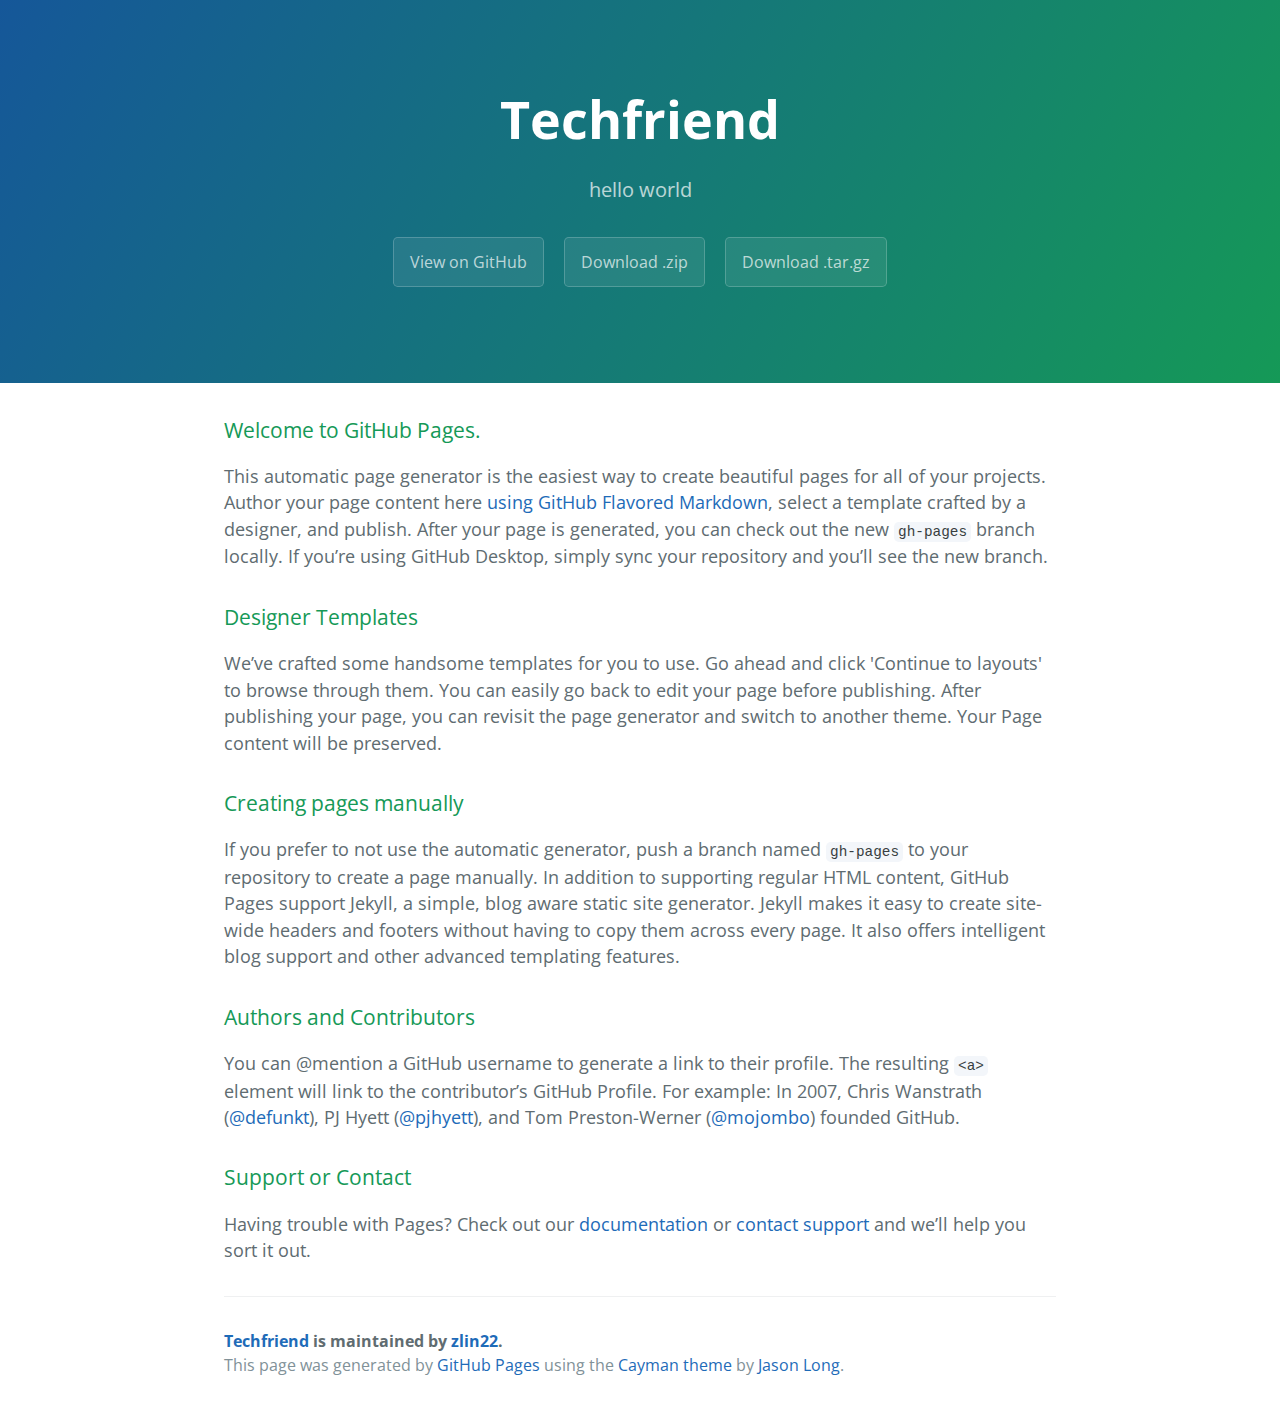
<file: index.html>
<!DOCTYPE html>
<html lang="en-us">
  <head>
    <meta charset="UTF-8">
    <title>Techfriend by zlin22</title>
    <meta name="viewport" content="width=device-width, initial-scale=1">
    <link rel="stylesheet" type="text/css" href="stylesheets/normalize.css" media="screen">
    <link href='https://fonts.googleapis.com/css?family=Open+Sans:400,700' rel='stylesheet' type='text/css'>
    <link rel="stylesheet" type="text/css" href="stylesheets/stylesheet.css" media="screen">
    <link rel="stylesheet" type="text/css" href="stylesheets/github-light.css" media="screen">
  </head>
  <body>
    <section class="page-header">
      <h1 class="project-name">Techfriend</h1>
      <h2 class="project-tagline">hello world</h2>
      <a href="https://github.com/zlin22/TechFriend" class="btn">View on GitHub</a>
      <a href="https://github.com/zlin22/TechFriend/zipball/master" class="btn">Download .zip</a>
      <a href="https://github.com/zlin22/TechFriend/tarball/master" class="btn">Download .tar.gz</a>
    </section>

    <section class="main-content">
      <h3>
<a id="welcome-to-github-pages" class="anchor" href="#welcome-to-github-pages" aria-hidden="true"><span aria-hidden="true" class="octicon octicon-link"></span></a>Welcome to GitHub Pages.</h3>

<p>This automatic page generator is the easiest way to create beautiful pages for all of your projects. Author your page content here <a href="https://guides.github.com/features/mastering-markdown/">using GitHub Flavored Markdown</a>, select a template crafted by a designer, and publish. After your page is generated, you can check out the new <code>gh-pages</code> branch locally. If you’re using GitHub Desktop, simply sync your repository and you’ll see the new branch.</p>

<h3>
<a id="designer-templates" class="anchor" href="#designer-templates" aria-hidden="true"><span aria-hidden="true" class="octicon octicon-link"></span></a>Designer Templates</h3>

<p>We’ve crafted some handsome templates for you to use. Go ahead and click 'Continue to layouts' to browse through them. You can easily go back to edit your page before publishing. After publishing your page, you can revisit the page generator and switch to another theme. Your Page content will be preserved.</p>

<h3>
<a id="creating-pages-manually" class="anchor" href="#creating-pages-manually" aria-hidden="true"><span aria-hidden="true" class="octicon octicon-link"></span></a>Creating pages manually</h3>

<p>If you prefer to not use the automatic generator, push a branch named <code>gh-pages</code> to your repository to create a page manually. In addition to supporting regular HTML content, GitHub Pages support Jekyll, a simple, blog aware static site generator. Jekyll makes it easy to create site-wide headers and footers without having to copy them across every page. It also offers intelligent blog support and other advanced templating features.</p>

<h3>
<a id="authors-and-contributors" class="anchor" href="#authors-and-contributors" aria-hidden="true"><span aria-hidden="true" class="octicon octicon-link"></span></a>Authors and Contributors</h3>

<p>You can @mention a GitHub username to generate a link to their profile. The resulting <code>&lt;a&gt;</code> element will link to the contributor’s GitHub Profile. For example: In 2007, Chris Wanstrath (<a href="https://github.com/defunkt" class="user-mention">@defunkt</a>), PJ Hyett (<a href="https://github.com/pjhyett" class="user-mention">@pjhyett</a>), and Tom Preston-Werner (<a href="https://github.com/mojombo" class="user-mention">@mojombo</a>) founded GitHub.</p>

<h3>
<a id="support-or-contact" class="anchor" href="#support-or-contact" aria-hidden="true"><span aria-hidden="true" class="octicon octicon-link"></span></a>Support or Contact</h3>

<p>Having trouble with Pages? Check out our <a href="https://help.github.com/pages">documentation</a> or <a href="https://github.com/contact">contact support</a> and we’ll help you sort it out.</p>

      <footer class="site-footer">
        <span class="site-footer-owner"><a href="https://github.com/zlin22/TechFriend">Techfriend</a> is maintained by <a href="https://github.com/zlin22">zlin22</a>.</span>

        <span class="site-footer-credits">This page was generated by <a href="https://pages.github.com">GitHub Pages</a> using the <a href="https://github.com/jasonlong/cayman-theme">Cayman theme</a> by <a href="https://twitter.com/jasonlong">Jason Long</a>.</span>
      </footer>

    </section>

  
  </body>
</html>
</file>
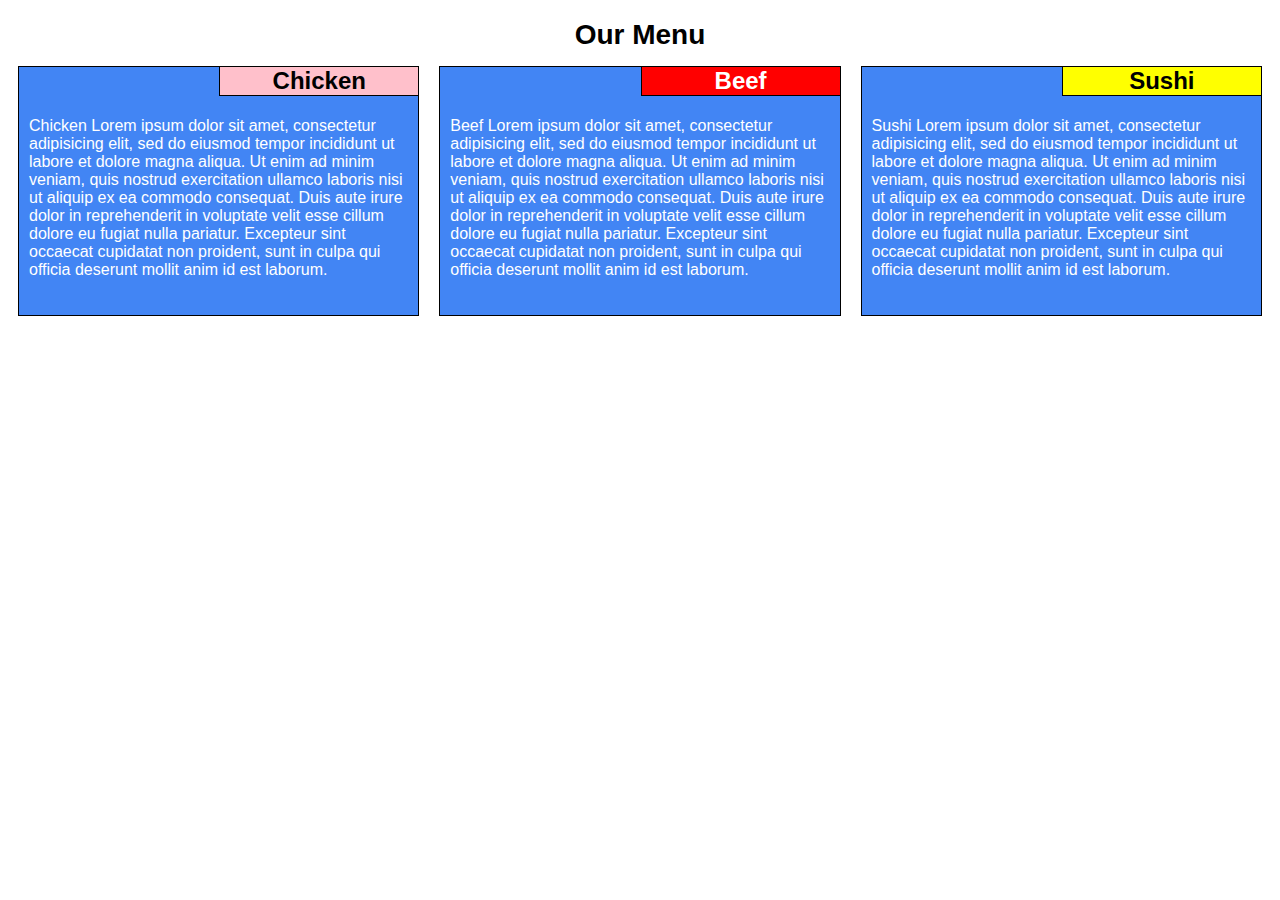
<file: module2-solution/index.html>
<!DOCTYPE html>
<html>
<head>
  <meta charset="utf-8">
  <meta name="viewport" content="width=device-width, initial-scale=1">
  <link rel="stylesheet" type="text/css" href="css/styles.css">
  <title>Our Menu</title>
</head>
<body>
<h1>Our Menu</h1>

<div class="row">
  <div class="col-lg-4 col-md-6">
    <h2 id="chicken">Chicken</h2>
    <p>
    Chicken Lorem ipsum dolor sit amet, consectetur adipisicing elit, sed do eiusmod
    tempor incididunt ut labore et dolore magna aliqua. Ut enim ad minim veniam,
    quis nostrud exercitation ullamco laboris nisi ut aliquip ex ea commodo
    consequat. Duis aute irure dolor in reprehenderit in voluptate velit esse
    cillum dolore eu fugiat nulla pariatur. Excepteur sint occaecat cupidatat non
    proident, sunt in culpa qui officia deserunt mollit anim id est laborum.
    </p>
  </div>
  <div class="col-lg-4 col-md-6">
    <h2 id="beef">Beef</h2>
    <p>
    Beef Lorem ipsum dolor sit amet, consectetur adipisicing elit, sed do eiusmod
    tempor incididunt ut labore et dolore magna aliqua. Ut enim ad minim veniam,
    quis nostrud exercitation ullamco laboris nisi ut aliquip ex ea commodo
    consequat. Duis aute irure dolor in reprehenderit in voluptate velit esse
    cillum dolore eu fugiat nulla pariatur. Excepteur sint occaecat cupidatat non
    proident, sunt in culpa qui officia deserunt mollit anim id est laborum.
    </p>
  </div>
  <div class="col-lg-4 col-md-12">
    <h2 id="sushi">Sushi</h2>
    <p>
    Sushi Lorem ipsum dolor sit amet, consectetur adipisicing elit, sed do eiusmod
    tempor incididunt ut labore et dolore magna aliqua. Ut enim ad minim veniam,
    quis nostrud exercitation ullamco laboris nisi ut aliquip ex ea commodo
    consequat. Duis aute irure dolor in reprehenderit in voluptate velit esse
    cillum dolore eu fugiat nulla pariatur. Excepteur sint occaecat cupidatat non
    proident, sunt in culpa qui officia deserunt mollit anim id est laborum.
    </p>
  </div>
</div>

</body>
</html>
</file>
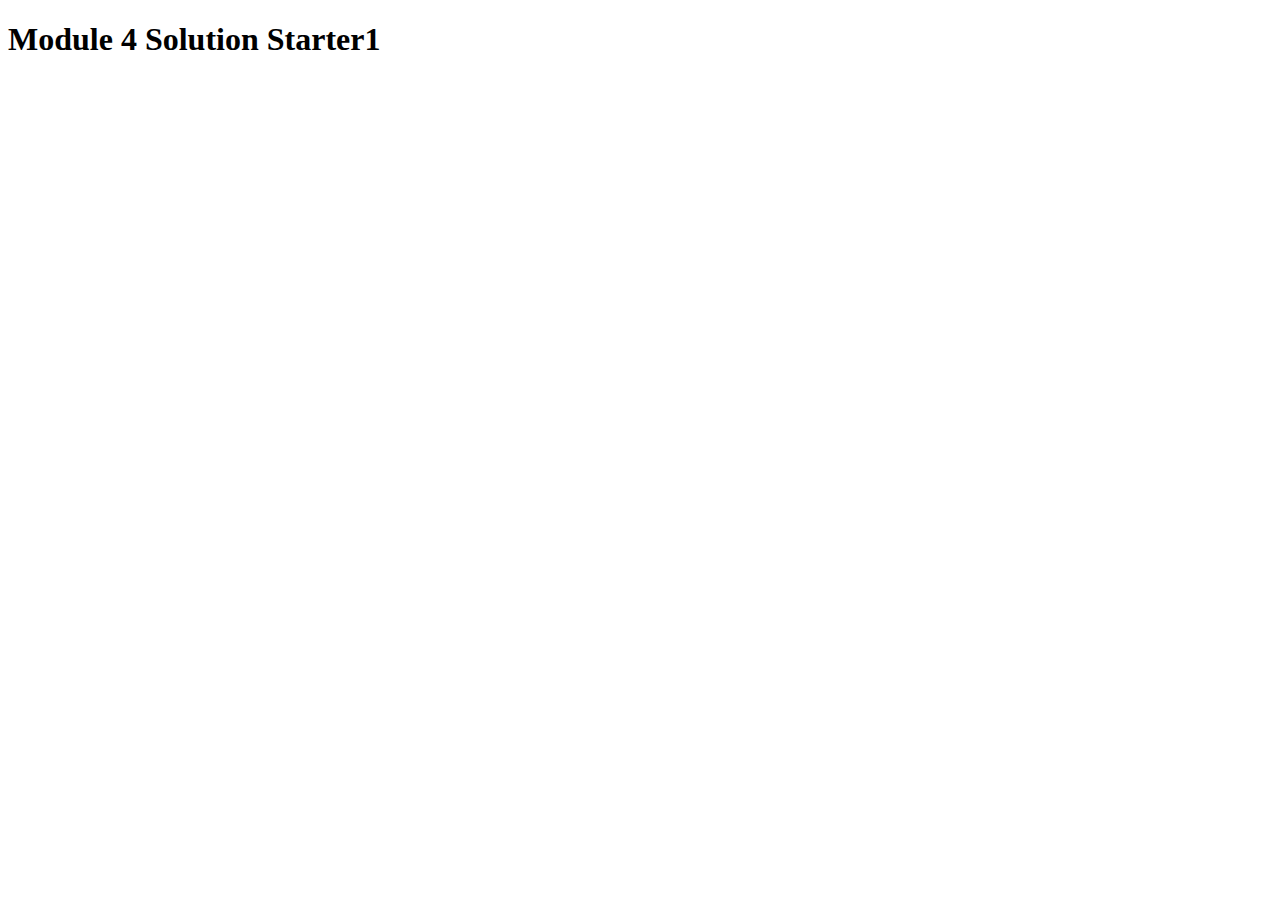
<file: module4-solution/index.html>
<!DOCTYPE html>
<html>
<head>
  <meta charset="utf-8">
  <title>Module 4 Solution Starter</title>
  <script>
    var names = []; // DO NOT REMOVE
  </script>
  <script src="SpeakHello.js"></script>
  <script src="SpeakGoodBye.js"></script>
  <script src="script.js"></script>
</head>
<body>
  <h1>Module 4 Solution Starter1</h1>
</body>
</html>
</file>
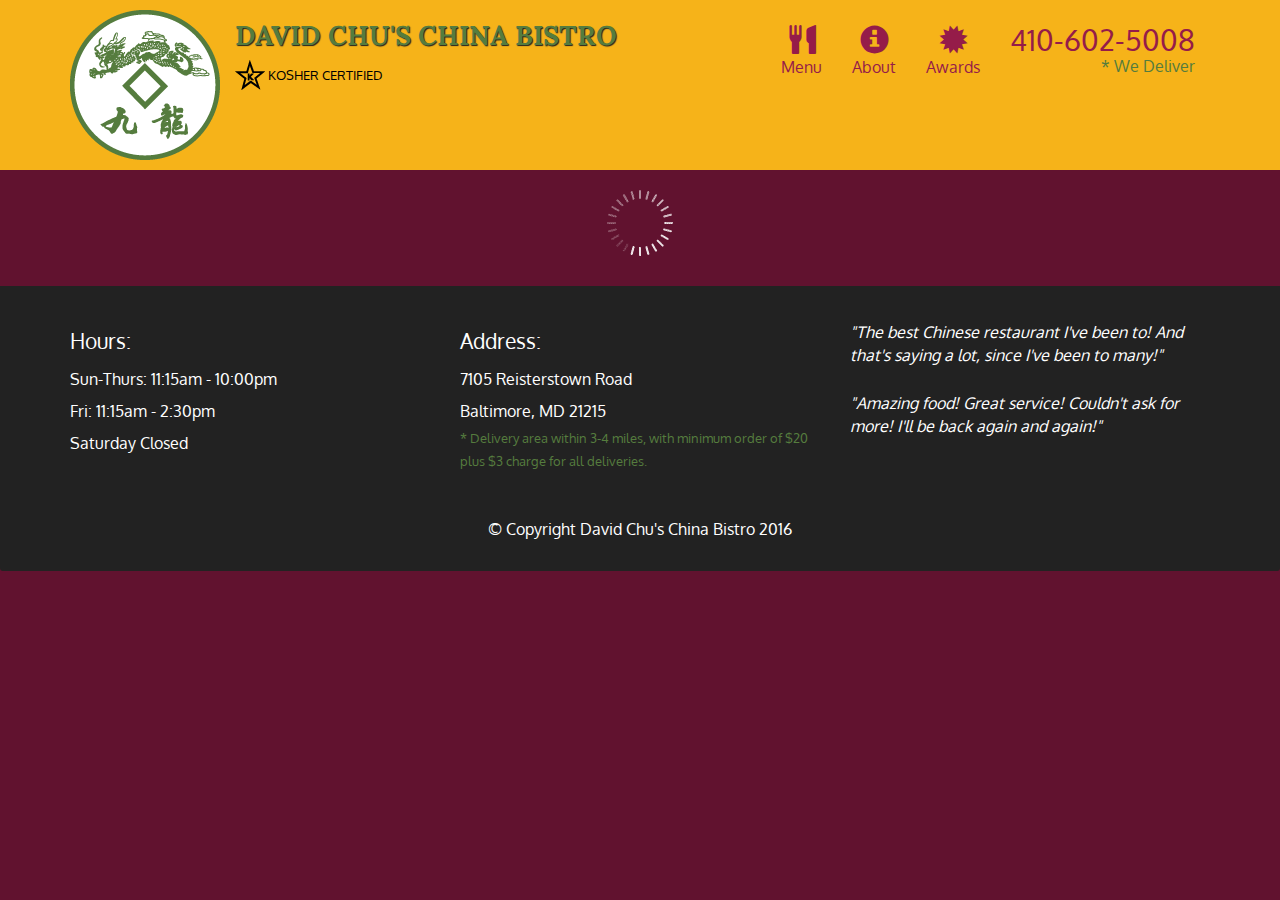
<file: module5-solution/index.html>
<!doctype html>
<html lang="en">
  <head>
    <meta charset="utf-8">
    <meta http-equiv="X-UA-Compatible" content="IE=edge">
    <meta name="viewport" content="width=device-width, initial-scale=1">
    <title>David Chu's China Bistro</title>
    <link rel="stylesheet" href="css/bootstrap.min.css">
    <link rel="stylesheet" href="css/styles.css">
    <link href='https://fonts.googleapis.com/css?family=Oxygen:400,300,700' rel='stylesheet' type='text/css'>
    <link href='https://fonts.googleapis.com/css?family=Lora' rel='stylesheet' type='text/css'>
  </head>
<body>
  <header>
    <nav id="header-nav" class="navbar navbar-default">
      <div class="container">
        <div class="navbar-header">
          <a href="index.html" class="pull-left visible-md visible-lg">
            <div id="logo-img" alt="Logo image"></div>
          </a>

          <div class="navbar-brand">
            <a href="index.html"><h1>David Chu's China Bistro</h1></a>
            <p>
              <img src="images/star-k-logo.png" alt="Kosher certification">
              <span>Kosher Certified</span>
            </p>
          </div>

          <button id="navbarToggle" type="button" class="navbar-toggle collapsed" data-toggle="collapse" data-target="#collapsable-nav" aria-expanded="false">
            <span class="sr-only">Toggle navigation</span>
            <span class="icon-bar"></span>
            <span class="icon-bar"></span>
            <span class="icon-bar"></span>
          </button>
        </div>
        
        <div id="collapsable-nav" class="collapse navbar-collapse">
           <ul id="nav-list" class="nav navbar-nav navbar-right">
            <li id="navHomeButton" class="visible-xs active">
              <a href="index.html">
                <span class="glyphicon glyphicon-home"></span> Home</a>
            </li>
            <li id="navMenuButton">
              <a href="#" onclick="$dc.loadMenuCategories();">
                <span class="glyphicon glyphicon-cutlery"></span><br class="hidden-xs"> Menu</a>
            </li>
            <li>
              <a href="#">
                <span class="glyphicon glyphicon-info-sign"></span><br class="hidden-xs"> About</a>
            </li>
            <li>
              <a href="#">
                <span class="glyphicon glyphicon-certificate"></span><br class="hidden-xs"> Awards</a>
            </li>
            <li id="phone" class="hidden-xs">
              <a href="tel:410-602-5008">
                <span>410-602-5008</span></a><div>* We Deliver</div>
            </li>
          </ul><!-- #nav-list -->
        </div><!-- .collapse .navbar-collapse -->
      </div><!-- .container -->
    </nav><!-- #header-nav -->
  </header>

  <div id="call-btn" class="visible-xs">
    <a class="btn" href="tel:410-602-5008">
    <span class="glyphicon glyphicon-earphone"></span>
    410-602-5008
    </a>
  </div>
  <div id="xs-deliver" class="text-center visible-xs">* We Deliver</div>

  <div id="main-content" class="container"></div>

  <footer class="panel-footer">
    <div class="container">
      <div class="row">
        <section id="hours" class="col-sm-4">
          <span>Hours:</span><br>
          Sun-Thurs: 11:15am - 10:00pm<br>
          Fri: 11:15am - 2:30pm<br>
          Saturday Closed
          <hr class="visible-xs">
        </section>
        <section id="address" class="col-sm-4">
          <span>Address:</span><br>
          7105 Reisterstown Road<br>
          Baltimore, MD 21215
          <p>* Delivery area within 3-4 miles, with minimum order of $20 plus $3 charge for all deliveries.</p>
          <hr class="visible-xs">
        </section>
        <section id="testimonials" class="col-sm-4">
          <p>"The best Chinese restaurant I've been to! And that's saying a lot, since I've been to many!"</p>
          <p>"Amazing food! Great service! Couldn't ask for more! I'll be back again and again!"</p>
        </section>
      </div>
      <div class="text-center">&copy; Copyright David Chu's China Bistro 2016</div>
    </div>
  </footer>

  <!-- jQuery (Bootstrap JS plugins depend on it) -->
  <script src="js/jquery-2.1.4.min.js"></script>
  <script src="js/bootstrap.min.js"></script>
  <script src="js/ajax-utils.js"></script>
  <script src="js/script.js"></script>
</body>
</html>
</file>
<file: stylesheets/stylesheet.css>
* {
  box-sizing: border-box; }

body {
  padding: 0;
  margin: 0;
  font-family: "Open Sans", "Helvetica Neue", Helvetica, Arial, sans-serif;
  font-size: 16px;
  line-height: 1.5;
  color: #606c71; }

a {
  color: #1e6bb8;
  text-decoration: none; }
  a:hover {
    text-decoration: underline; }

.btn {
  display: inline-block;
  margin-bottom: 1rem;
  color: rgba(255, 255, 255, 0.7);
  background-color: rgba(255, 255, 255, 0.08);
  border-color: rgba(255, 255, 255, 0.2);
  border-style: solid;
  border-width: 1px;
  border-radius: 0.3rem;
  transition: color 0.2s, background-color 0.2s, border-color 0.2s; }
  .btn + .btn {
    margin-left: 1rem; }

.btn:hover {
  color: rgba(255, 255, 255, 0.8);
  text-decoration: none;
  background-color: rgba(255, 255, 255, 0.2);
  border-color: rgba(255, 255, 255, 0.3); }

@media screen and (min-width: 64em) {
  .btn {
    padding: 0.75rem 1rem; } }

@media screen and (min-width: 42em) and (max-width: 64em) {
  .btn {
    padding: 0.6rem 0.9rem;
    font-size: 0.9rem; } }

@media screen and (max-width: 42em) {
  .btn {
    display: block;
    width: 100%;
    padding: 0.75rem;
    font-size: 0.9rem; }
    .btn + .btn {
      margin-top: 1rem;
      margin-left: 0; } }

.page-header {
  color: #fff;
  text-align: center;
  background-color: #159957;
  background-image: linear-gradient(120deg, #155799, #159957); }

@media screen and (min-width: 64em) {
  .page-header {
    padding: 5rem 6rem; } }

@media screen and (min-width: 42em) and (max-width: 64em) {
  .page-header {
    padding: 3rem 4rem; } }

@media screen and (max-width: 42em) {
  .page-header {
    padding: 2rem 1rem; } }

.project-name {
  margin-top: 0;
  margin-bottom: 0.1rem; }

@media screen and (min-width: 64em) {
  .project-name {
    font-size: 3.25rem; } }

@media screen and (min-width: 42em) and (max-width: 64em) {
  .project-name {
    font-size: 2.25rem; } }

@media screen and (max-width: 42em) {
  .project-name {
    font-size: 1.75rem; } }

.project-tagline {
  margin-bottom: 2rem;
  font-weight: normal;
  opacity: 0.7; }

@media screen and (min-width: 64em) {
  .project-tagline {
    font-size: 1.25rem; } }

@media screen and (min-width: 42em) and (max-width: 64em) {
  .project-tagline {
    font-size: 1.15rem; } }

@media screen and (max-width: 42em) {
  .project-tagline {
    font-size: 1rem; } }

.main-content :first-child {
  margin-top: 0; }
.main-content img {
  max-width: 100%; }
.main-content h1, .main-content h2, .main-content h3, .main-content h4, .main-content h5, .main-content h6 {
  margin-top: 2rem;
  margin-bottom: 1rem;
  font-weight: normal;
  color: #159957; }
.main-content p {
  margin-bottom: 1em; }
.main-content code {
  padding: 2px 4px;
  font-family: Consolas, "Liberation Mono", Menlo, Courier, monospace;
  font-size: 0.9rem;
  color: #383e41;
  background-color: #f3f6fa;
  border-radius: 0.3rem; }
.main-content pre {
  padding: 0.8rem;
  margin-top: 0;
  margin-bottom: 1rem;
  font: 1rem Consolas, "Liberation Mono", Menlo, Courier, monospace;
  color: #567482;
  word-wrap: normal;
  background-color: #f3f6fa;
  border: solid 1px #dce6f0;
  border-radius: 0.3rem; }
  .main-content pre > code {
    padding: 0;
    margin: 0;
    font-size: 0.9rem;
    color: #567482;
    word-break: normal;
    white-space: pre;
    background: transparent;
    border: 0; }
.main-content .highlight {
  margin-bottom: 1rem; }
  .main-content .highlight pre {
    margin-bottom: 0;
    word-break: normal; }
.main-content .highlight pre, .main-content pre {
  padding: 0.8rem;
  overflow: auto;
  font-size: 0.9rem;
  line-height: 1.45;
  border-radius: 0.3rem; }
.main-content pre code, .main-content pre tt {
  display: inline;
  max-width: initial;
  padding: 0;
  margin: 0;
  overflow: initial;
  line-height: inherit;
  word-wrap: normal;
  background-color: transparent;
  border: 0; }
  .main-content pre code:before, .main-content pre code:after, .main-content pre tt:before, .main-content pre tt:after {
    content: normal; }
.main-content ul, .main-content ol {
  margin-top: 0; }
.main-content blockquote {
  padding: 0 1rem;
  margin-left: 0;
  color: #819198;
  border-left: 0.3rem solid #dce6f0; }
  .main-content blockquote > :first-child {
    margin-top: 0; }
  .main-content blockquote > :last-child {
    margin-bottom: 0; }
.main-content table {
  display: block;
  width: 100%;
  overflow: auto;
  word-break: normal;
  word-break: keep-all; }
  .main-content table th {
    font-weight: bold; }
  .main-content table th, .main-content table td {
    padding: 0.5rem 1rem;
    border: 1px solid #e9ebec; }
.main-content dl {
  padding: 0; }
  .main-content dl dt {
    padding: 0;
    margin-top: 1rem;
    font-size: 1rem;
    font-weight: bold; }
  .main-content dl dd {
    padding: 0;
    margin-bottom: 1rem; }
.main-content hr {
  height: 2px;
  padding: 0;
  margin: 1rem 0;
  background-color: #eff0f1;
  border: 0; }

@media screen and (min-width: 64em) {
  .main-content {
    max-width: 64rem;
    padding: 2rem 6rem;
    margin: 0 auto;
    font-size: 1.1rem; } }

@media screen and (min-width: 42em) and (max-width: 64em) {
  .main-content {
    padding: 2rem 4rem;
    font-size: 1.1rem; } }

@media screen and (max-width: 42em) {
  .main-content {
    padding: 2rem 1rem;
    font-size: 1rem; } }

.site-footer {
  padding-top: 2rem;
  margin-top: 2rem;
  border-top: solid 1px #eff0f1; }

.site-footer-owner {
  display: block;
  font-weight: bold; }

.site-footer-credits {
  color: #819198; }

@media screen and (min-width: 64em) {
  .site-footer {
    font-size: 1rem; } }

@media screen and (min-width: 42em) and (max-width: 64em) {
  .site-footer {
    font-size: 1rem; } }

@media screen and (max-width: 42em) {
  .site-footer {
    font-size: 0.9rem; } }
</file>
<file: stylesheets/github-light.css>
/*
The MIT License (MIT)

Copyright (c) 2016 GitHub, Inc.

Permission is hereby granted, free of charge, to any person obtaining a copy
of this software and associated documentation files (the "Software"), to deal
in the Software without restriction, including without limitation the rights
to use, copy, modify, merge, publish, distribute, sublicense, and/or sell
copies of the Software, and to permit persons to whom the Software is
furnished to do so, subject to the following conditions:

The above copyright notice and this permission notice shall be included in all
copies or substantial portions of the Software.

THE SOFTWARE IS PROVIDED "AS IS", WITHOUT WARRANTY OF ANY KIND, EXPRESS OR
IMPLIED, INCLUDING BUT NOT LIMITED TO THE WARRANTIES OF MERCHANTABILITY,
FITNESS FOR A PARTICULAR PURPOSE AND NONINFRINGEMENT. IN NO EVENT SHALL THE
AUTHORS OR COPYRIGHT HOLDERS BE LIABLE FOR ANY CLAIM, DAMAGES OR OTHER
LIABILITY, WHETHER IN AN ACTION OF CONTRACT, TORT OR OTHERWISE, ARISING FROM,
OUT OF OR IN CONNECTION WITH THE SOFTWARE OR THE USE OR OTHER DEALINGS IN THE
SOFTWARE.

*/

.pl-c /* comment */ {
  color: #969896;
}

.pl-c1 /* constant, variable.other.constant, support, meta.property-name, support.constant, support.variable, meta.module-reference, markup.raw, meta.diff.header */,
.pl-s .pl-v /* string variable */ {
  color: #0086b3;
}

.pl-e /* entity */,
.pl-en /* entity.name */ {
  color: #795da3;
}

.pl-smi /* variable.parameter.function, storage.modifier.package, storage.modifier.import, storage.type.java, variable.other */,
.pl-s .pl-s1 /* string source */ {
  color: #333;
}

.pl-ent /* entity.name.tag */ {
  color: #63a35c;
}

.pl-k /* keyword, storage, storage.type */ {
  color: #a71d5d;
}

.pl-s /* string */,
.pl-pds /* punctuation.definition.string, string.regexp.character-class */,
.pl-s .pl-pse .pl-s1 /* string punctuation.section.embedded source */,
.pl-sr /* string.regexp */,
.pl-sr .pl-cce /* string.regexp constant.character.escape */,
.pl-sr .pl-sre /* string.regexp source.ruby.embedded */,
.pl-sr .pl-sra /* string.regexp string.regexp.arbitrary-repitition */ {
  color: #183691;
}

.pl-v /* variable */ {
  color: #ed6a43;
}

.pl-id /* invalid.deprecated */ {
  color: #b52a1d;
}

.pl-ii /* invalid.illegal */ {
  color: #f8f8f8;
  background-color: #b52a1d;
}

.pl-sr .pl-cce /* string.regexp constant.character.escape */ {
  font-weight: bold;
  color: #63a35c;
}

.pl-ml /* markup.list */ {
  color: #693a17;
}

.pl-mh /* markup.heading */,
.pl-mh .pl-en /* markup.heading entity.name */,
.pl-ms /* meta.separator */ {
  font-weight: bold;
  color: #1d3e81;
}

.pl-mq /* markup.quote */ {
  color: #008080;
}

.pl-mi /* markup.italic */ {
  font-style: italic;
  color: #333;
}

.pl-mb /* markup.bold */ {
  font-weight: bold;
  color: #333;
}

.pl-md /* markup.deleted, meta.diff.header.from-file */ {
  color: #bd2c00;
  background-color: #ffecec;
}

.pl-mi1 /* markup.inserted, meta.diff.header.to-file */ {
  color: #55a532;
  background-color: #eaffea;
}

.pl-mdr /* meta.diff.range */ {
  font-weight: bold;
  color: #795da3;
}

.pl-mo /* meta.output */ {
  color: #1d3e81;
}
</file>
<file: module2-solution/css/styles.css>
/********** Base styles **********/
* {
  box-sizing: border-box;
  font-family: Arial, Helvetica, sans-serif;
}

h1 {
  margin-bottom: 15px;
  text-align: center;
  font-size: 1.75em
}

div {
  position:relative;
}

#chicken {
  position: absolute;
  top: 0px;
  right: 10px;
  border: 1px solid black;
  margin: 0px;
  background-color: pink;
  width: 200px;
  text-align: center;
}

#beef {
  position: absolute;
  top: 0px;
  right: 10px;
  border: 1px solid black;
  margin: 0px;
  color: white;
  background-color: red;
  width: 200px;
  text-align: center;
}

#sushi {
  position: absolute;
  top: 0px;
  right: 10px;
  border: 1px solid black;
  margin: 0px;
  background-color: yellow;
  width: 200px;
  text-align: center;
}

p {
  border: 1px solid black;
  background-color: #4285f4;
  height: 250px;
  padding: 50px 10px 10px 10px;
  margin-top: 0px;
  margin-right: 10px;
  margin-left: 10px;
  color: white;
  text-align: left;
}

/* Simple Responsive Framework. */
.row {
  width: 100%;
  position: relative;
}

/********** Large devices only **********/
@media (min-width: 992px) {
  .col-lg-1, .col-lg-2, .col-lg-3, .col-lg-4, .col-lg-5, .col-lg-6, .col-lg-7, .col-lg-8, .col-lg-9, .col-lg-10, .col-lg-11, .col-lg-12 {
    float: left;
    position: relative;
  }
  .col-lg-1 {
    width: 8.33%;
  }
  .col-lg-2 {
    width: 16.66%;
  }
  .col-lg-3 {
    width: 25%;
  }
  .col-lg-4 {
    width: 33.33%;
  }
  .col-lg-5 {
    width: 41.66%;
  }
  .col-lg-6 {
    width: 50%;
  }
  .col-lg-7 {
    width: 58.33%;
  }
  .col-lg-8 {
    width: 66.66%;
  }
  .col-lg-9 {
    width: 74.99%;
  }
  .col-lg-10 {
    width: 83.33%;
  }
  .col-lg-11 {
    width: 91.66%;
  }
  .col-lg-12 {
    width: 100%;
  }
}

/********** Medium devices only **********/
@media (min-width: 768px) and (max-width: 991px) {
  .col-md-1, .col-md-2, .col-md-3, .col-md-4, .col-md-5, .col-md-6, .col-md-7, .col-md-8, .col-md-9, .col-md-10, .col-md-11, .col-md-12 {
    float: left;
    position: relative;
  }
  .col-md-1 {
    width: 8.33%;
  }
  .col-md-2 {
    width: 16.66%;
  }
  .col-md-3 {
    width: 25%;
  }
  .col-md-4 {
    width: 33.33%;
  }
  .col-md-5 {
    width: 41.66%;
  }
  .col-md-6 {
    width: 50%;
  }
  .col-md-7 {
    width: 58.33%;
  }
  .col-md-8 {
    width: 66.66%;
  }
  .col-md-9 {
    width: 74.99%;
  }
  .col-md-10 {
    width: 83.33%;
  }
  .col-md-11 {
    width: 91.66%;
  }
  .col-md-12 {
    width: 100%;
  }
}
</file>
<file: module5-solution/css/styles.css>
body {
  font-size: 16px;
  color: #fff;
  background-color: #61122f;
  font-family: 'Oxygen', sans-serif;
}

/** HEADER **/
#header-nav {
  background-color: #f6b319;
  border-radius: 0;
  border: 0;
}

#logo-img {
  background: url('../images/restaurant-logo_large.png') no-repeat;
  width: 150px;
  height: 150px;
  margin: 10px 15px 10px 0;
}

.navbar-brand {
  padding-top: 25px;
}
.navbar-brand h1 { /* Restaurant name */
  font-family: 'Lora', serif;
  color: #557c3e;
  font-size: 1.5em;
  text-transform: uppercase;
  font-weight: bold;
  text-shadow: 1px 1px 1px #222;
  margin-top: 0;
  margin-bottom: 0;
  line-height: .75;
}
.navbar-brand a:hover, .navbar-brand a:focus {
  text-decoration: none;
}
.navbar-brand p { /* Kosher cert */
  color: #000;
  text-transform: uppercase;
  font-size: .7em;
  margin-top: 15px;
}
.navbar-brand p span { /* Star-K */
  vertical-align: middle;
}

#nav-list {
  margin-top: 10px;
}
#nav-list a {
  color: #951C49;
  text-align: center;
}
#nav-list a:hover {
  background: #E7E7E7;
}
#nav-list a span {
  font-size: 1.8em;
}

#phone {
  margin-top: 5px;
}
#phone a { /* Phone number */
  text-align: right;
  padding-bottom: 0;
}
#phone div { /* We Deliver */
  color: #557c3e;
  text-align: right;
  padding-right: 15px;
}

.navbar-header button.navbar-toggle, .navbar-header .icon-bar {
  border: 1px solid #61122f;
}
.navbar-header button.navbar-toggle {
  clear: both;
  margin-top: -30px;
}
/* END HEADER */

/* FOOTER */
.panel-footer {
  margin-top: 30px;
  padding-top: 35px;
  padding-bottom: 30px;
  background-color: #222;
  border-top: 0;
}
.panel-footer div.row {
  margin-bottom: 35px;
}
#hours, #address {
  line-height: 2;
}
#hours > span, #address > span {
  font-size: 1.3em;
}
#address p {
  color: #557c3e;
  font-size: .8em;
  line-height: 1.8;
}
#testimonials {
  font-style: italic;
}
#testimonials p:nth-child(2) {
  margin-top: 25px;
}
/* END FOOTER */



/* HOME PAGE */
.container .jumbotron {
  box-shadow: 0 0 50px #3F0C1F;
  border: 2px solid #3F0C1F;
}

#menu-tile, #specials-tile, #map-tile {
  height: 250px;
  width: 100%;
  margin-bottom: 15px;
  position: relative;
  border: 2px solid #3F0C1F;
  overflow: hidden;
}
#menu-tile:hover, #specials-tile:hover, #map-tile:hover {
  box-shadow: 0 1px 5px 1px #cccccc;
}
#menu-tile {
  background: url('../images/menu-tile.jpg') no-repeat;
  background-position: center;
}
#specials-tile {
  background: url('../images/specials-tile.jpg') no-repeat;
  background-position: center;
}
#menu-tile span, #specials-tile span, #map-tile span {
  position: absolute;
  bottom: 0;
  right: 0;
  width: 100%;
  text-align: center;
  font-size: 1.6em;
  text-transform: uppercase;
  background-color: #000;
  color: #fff;
  opacity: .8;
}
/* END HOME PAGE */

/* MENU CATEGORIES PAGE */
.category-tile { 
  position: relative;
  border: 2px solid #3F0C1F;
  overflow: hidden;
  width: 200px;
  height: 200px;
  margin: 0 auto 15px;
}
.category-tile span {
  position: absolute;
  bottom: 0;
  right: 0;
  width: 100%;
  text-align: center;
  font-size: 1.2em;
  text-transform: uppercase;
  background-color: #000;
  color: #fff;
  opacity: .8;
}
.category-tile:hover {
  box-shadow: 0 1px 5px 1px #cccccc;
}

#menu-categories-title + div {
  margin-bottom: 50px;
}
/* END MENU CATEGORIES PAGE */

/* SINGLE CATEGORY PAGE */
.menu-item-tile {
  margin-bottom: 25px;
}
.menu-item-tile hr {
  width: 80%;
}
.menu-item-tile .menu-item-price {
  font-size: 1.1em;
  text-align: right;
  margin-top: -15px;
  margin-right: -15px;
}
.menu-item-tile .menu-item-price span {
  font-size: .6em;
}
.menu-item-photo {
  position: relative;
  border: 2px solid #3F0C1F; 
  overflow: hidden;
  padding: 0;
  margin-right: -15px;
  margin-left: auto;
  margin-bottom: 20px;
  max-width: 250px;
}
.menu-item-photo div {
  position: absolute;
  bottom: 0;
  right: 0;
  width: 80px;
  background-color: #557c3e;
  text-align: center;
}
.menu-item-description {
  padding-right: 30px;
}
h3.menu-item-title {
  margin: 0 0 10px;
}
.menu-item-details {
  font-size: .9em;
  font-style: italic;
}
/* END SINGLE CATEGORY PAGE */


/********** Large devices only **********/
@media (min-width: 1200px) {
  .container .jumbotron {
    background: url('../images/jumbotron_1200.jpg') no-repeat;
    height: 675px;
  }
}

/********** Medium devices only **********/
@media (min-width: 992px) and (max-width: 1199px) {
  /* Header */
  #logo-img {
    background: url('../images/restaurant-logo_medium.png') no-repeat;
    width: 100px;
    height: 100px;
    margin: 5px 5px 5px 0;
  }
  /* End Header */

  /* Home Page */
  .container .jumbotron {
    background: url('../images/jumbotron_992.jpg') no-repeat;
    height: 558px;
  }
  /* End Home Page */
}

/********** Small devices only **********/
@media (min-width: 768px) and (max-width: 991px) {
  /* Home Page */
  .container .jumbotron {
    background: url('../images/jumbotron_768.jpg') no-repeat;
    height: 432px;
  }
  /* End Home Page */
}

/********** Extra small devices only **********/
@media (max-width: 767px) {
  /* Header */
  .navbar-brand {
    padding-top: 10px;
    height: 80px;
  }
  .navbar-brand h1 { /* Restaurant name */
    padding-top: 10px;
    font-size: 5vw; /* 1vw = 1% of viewport width */
  }
  .navbar-brand p { /* Kosher cert */
    font-size: .6em;
    margin-top: 12px;
  }
  .navbar-brand p img { /* Star-K */
    height: 20px;
  }

  #collapsable-nav a { /* Collapsed nav menu text */
    font-size: 1.2em;
  }
  #collapsable-nav a span { /* Collapsed nav menu glyph */
    font-size: 1em;
    margin-right: 5px;
  }

  #call-btn > a {
    font-size: 1.5em;
    display: block;
    margin: 0 20px;
    padding: 10px;
    border: 2px solid #fff;
    background-color: #f6b319;
    color: #951c49;
  }
  #xs-deliver {
    margin-top: 5px;
    font-size: .7em;
    letter-spacing: .1em;
    text-transform: uppercase;
  }
  /* End Header */

  /* Footer */
  .panel-footer section {
    margin-bottom: 30px;
    text-align: center;
  }
  .panel-footer section:nth-child(3) {
    margin-bottom: 0; /* margin already exists on the whole row */
  }
  .panel-footer section hr {
    width: 50%;
  }
  /* End Footer */

  /* Home Page */
  .container .jumbotron {
    margin-top: 30px;
    padding: 0;
  }
  #menu-tile, #specials-tile {
    width: 360px;
    margin: 0 auto 15px;
  }

  .menu-item-photo {
    margin-right: auto;
  }
  .menu-item-tile .menu-item-price {
    text-align: center;
  }
  .menu-item-description {
    text-align: center;;
  }
}


/********** Super extra small devices Only :-) (e.g., iPhone 4) **********/
@media (max-width: 479px) {
  /* Header */
  .navbar-brand h1 { /* Restaurant name */
    padding-top: 5px;
    font-size: 6vw;
  }
  /* End Header */
  
  /* Home page */
  #menu-tile, #specials-tile {
    width: 280px;
    margin: 0 auto 15px;
  }

  .col-xxs-12 {
    position: relative;
    min-height: 1px;
    padding-right: 15px;
    padding-left: 15px;
    float: left;
    width: 100%;
  }
}
</file>
